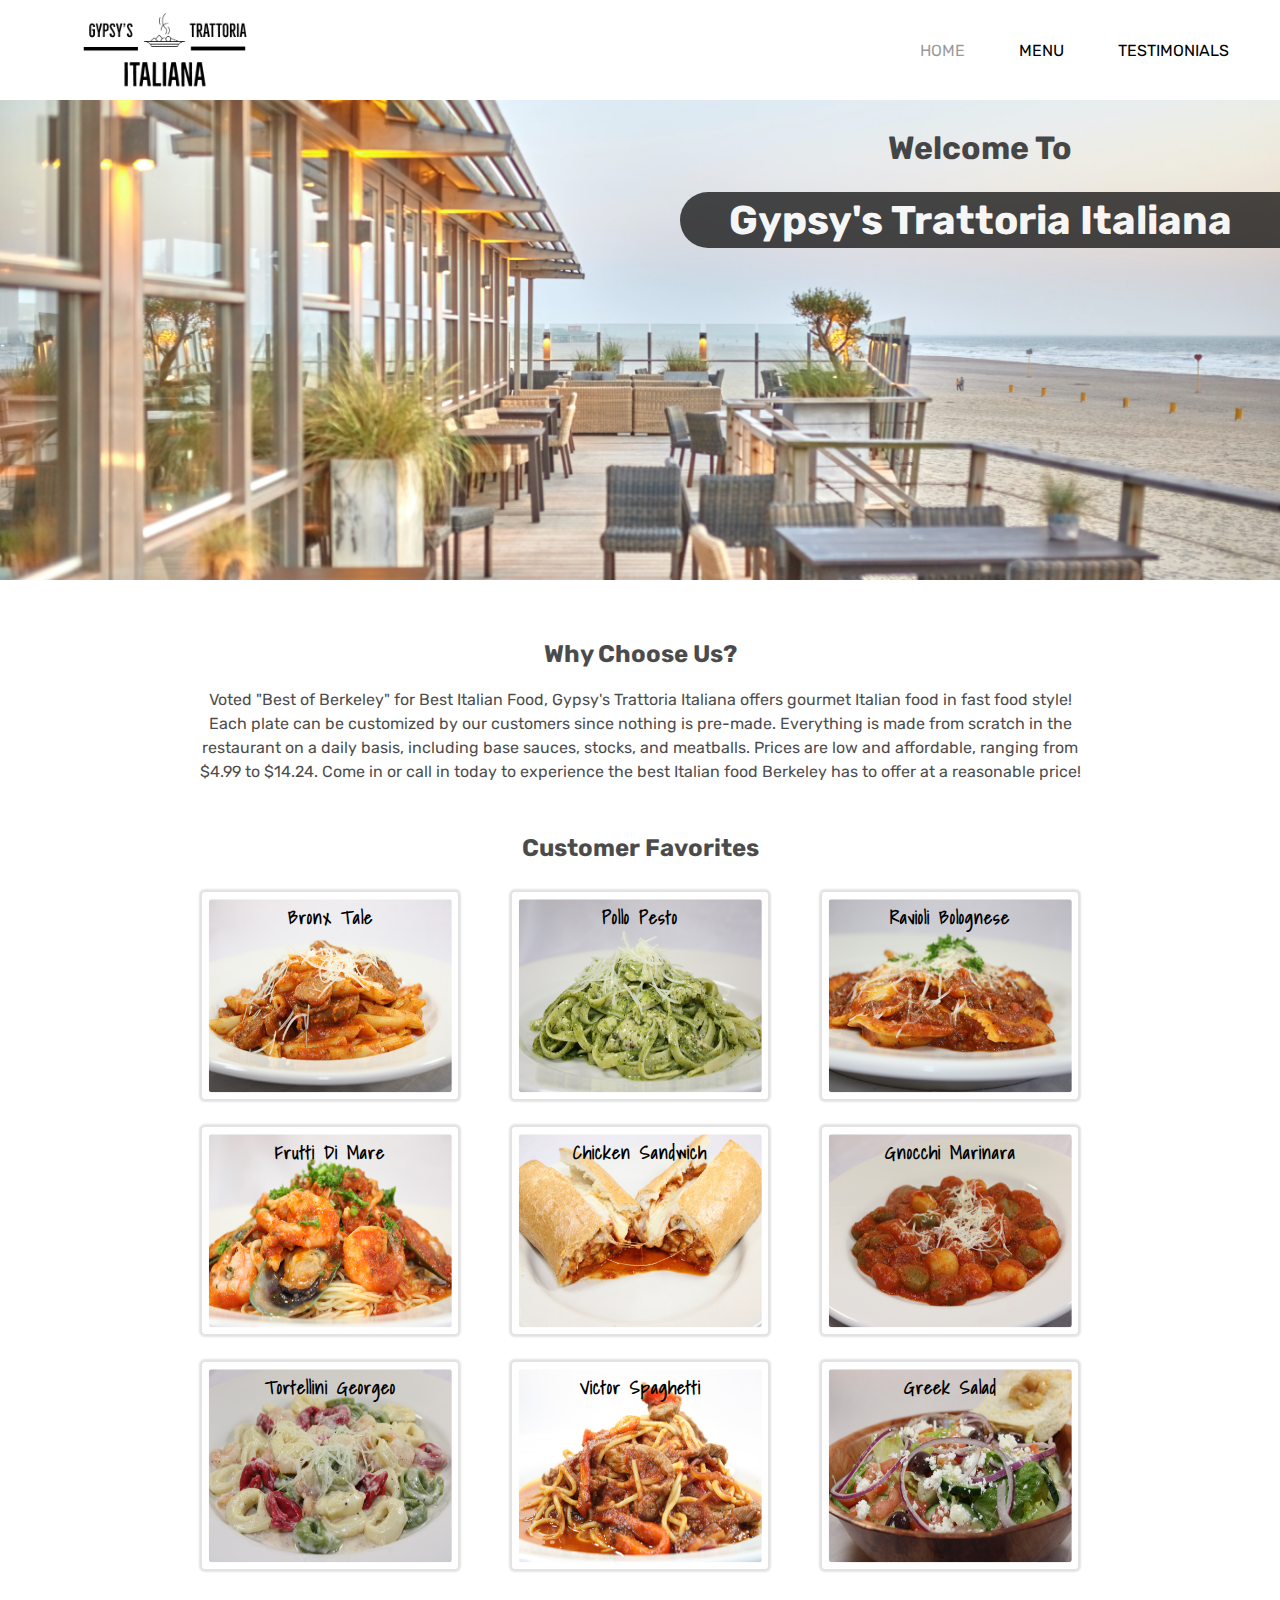
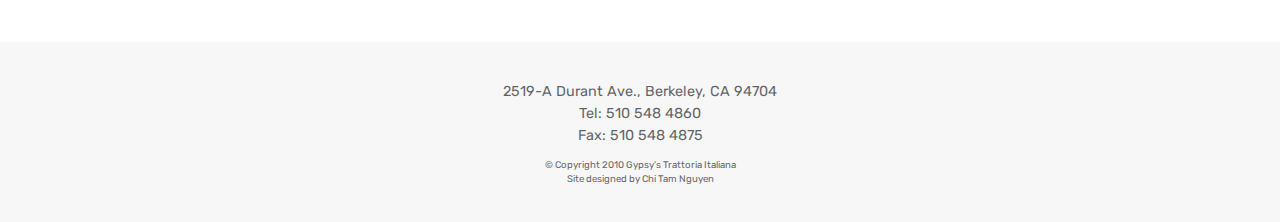
<file: index.html>
<!DOCTYPE html>
<html lang="en">
	<head>
		<meta charset="UTF-8" />
		<meta http-equiv="X-UA-Compatible" content="IE=edge" />
		<meta name="viewport" content="width=device-width, initial-scale=1.0" />
		<meta name="author" content="Chi Tam Nguyen" />
		<meta name="description" content="Berkeley Restaurant" />

		<!-- Import css -->
		<link rel="stylesheet" type="text/css" href="assets/css/common.css" />
		<link rel="stylesheet" type="text/css" href="assets/css/homepage.css" />
		<!-- Import fonts -->
		<link
			href="https://fonts.googleapis.com/css2?family=Rubik&display=swap"
			rel="stylesheet"
		/>
		<link
			href="https://fonts.googleapis.com/css2?family=Shadows+Into+Light&display=swap"
			rel="stylesheet"
		/>

		<title>Gypsy's Trattoria Italiana</title>
	</head>
	<body>
		<!-- Header section: logo, navigation bar  -->
		<header>
			<div id="header-frame">
				<div id="logo-frame">
					<img
						id="logo"
						src="./assets/img/pages/logo.png"
						alt="Gypsy's Trattoria Italiana"
					/>
				</div>
				<div id="nav-bar-frame">
					<ul id="nav-bar">
						<li class="nav-bar-item">
							<a href="" class="link active-link">Home</a>
						</li>
						<li class="nav-bar-item">
							<a href="menu.html" class="link">Menu</a>
						</li>
						<li class="nav-bar-item">
							<a href="testimonials.html" class="link"
								>Testimonials</a
							>
						</li>
					</ul>
				</div>
			</div>
		</header>

		<!-- Main sections: intro, best dishes -->
		<main>
			<div id="intro-frame">
				<img
					id="home-intro-img"
					src="./assets/img/pages/home-intro-img.jpg"
					alt="Restaurant"
				/>
				<div id="home-intro-msg-sm-frame" class="home-intro-msg-frame">
					<p id="home-intro-msg-sm" class="home-intro-msg">
						Welcome To
					</p>
				</div>
				<div id="home-intro-msg-lg-frame" class="home-intro-msg-frame">
					<p id="home-intro-msg-lg" class="home-intro-msg">
						Gypsy's Trattoria Italiana
					</p>
				</div>
			</div>
			<div id="foreword-frame">
				<p id="foreword-title" class="highlight-title">
					Why Choose Us?
				</p>
				<p id="foreword-content">
					Voted "Best of Berkeley" for Best Italian Food, Gypsy's
					Trattoria Italiana offers gourmet Italian food in fast food
					style! Each plate can be customized by our customers since
					nothing is pre-made. Everything is made from scratch in the
					restaurant on a daily basis, including base sauces, stocks,
					and meatballs. Prices are low and affordable, ranging from
					$4.99 to $14.24. Come in or call in today to experience the
					best Italian food Berkeley has to offer at a reasonable
					price!
				</p>
			</div>
			<div id="customer-favorites-frame">
				<p id="customer-favorites-title" class="highlight-title">
					Customer Favorites
				</p>
				<div class="customer-favorites-row">
					<div class="dish-frame">
						<div class="dish">
							<img
								class="dish-img"
								src="assets/img/plates/bronx-tale.jpg"
							/>
							<div class="dish-name">Bronx Tale</div>
						</div>
					</div>
					<div class="dish-frame">
						<div class="dish">
							<img
								class="dish-img"
								src="assets/img/plates/pollo-pesto.jpg"
							/>
							<div class="dish-name">Pollo Pesto</div>
						</div>
					</div>
					<div class="dish-frame">
						<div class="dish">
							<img
								class="dish-img"
								src="assets/img/plates/ravioli-bolognese.jpg"
							/>
							<div class="dish-name">Ravioli Bolognese</div>
						</div>
					</div>
				</div>
				<div class="customer-favorites-row">
					<div class="dish-frame">
						<div class="dish">
							<img
								class="dish-img"
								src="assets/img/plates/frutti-di-mare.jpg"
							/>
							<div class="dish-name">Frutti Di Mare</div>
						</div>
					</div>
					<div class="dish-frame">
						<div class="dish">
							<img
								class="dish-img"
								src="assets/img/plates/sandwich.jpg"
							/>
							<div class="dish-name">Chicken Sandwich</div>
						</div>
					</div>
					<div class="dish-frame">
						<div class="dish">
							<img
								class="dish-img"
								src="assets/img/plates/gnocchi-marinara.jpg"
							/>
							<div class="dish-name">Gnocchi Marinara</div>
						</div>
					</div>
				</div>
				<div class="customer-favorites-row">
					<div class="dish-frame">
						<div class="dish">
							<img
								class="dish-img"
								src="assets/img/plates/tortellini-georgeo.jpg"
							/>
							<div class="dish-name">Tortellini Georgeo</div>
						</div>
					</div>
					<div class="dish-frame">
						<div class="dish">
							<img
								class="dish-img"
								src="assets/img/plates/victor-spaghetti.jpg"
							/>
							<div class="dish-name">Victor Spaghetti</div>
						</div>
					</div>
					<div class="dish-frame">
						<div class="dish">
							<img
								class="dish-img"
								src="assets/img/plates/greek-salad.jpg"
							/>
							<div class="dish-name">Greek Salad</div>
						</div>
					</div>
				</div>
			</div>
		</main>

		<!-- Footer: address and contact -->
		<footer>
			<div id="footer-frame">
				<div id="address-frame">
					<p class="contact">
						2519-A Durant Ave., Berkeley, CA 94704
					</p>
					<p class="contact">Tel: 510 548 4860</p>
					<p class="contact">Fax: 510 548 4875</p>
					<p class="watermark copyright">
						© Copyright 2010 Gypsy's Trattoria Italiana
					</p>
					<p class="watermark">Site designed by Chi Tam Nguyen</p>
				</div>
			</div>
		</footer>
	</body>
</html>
</file>
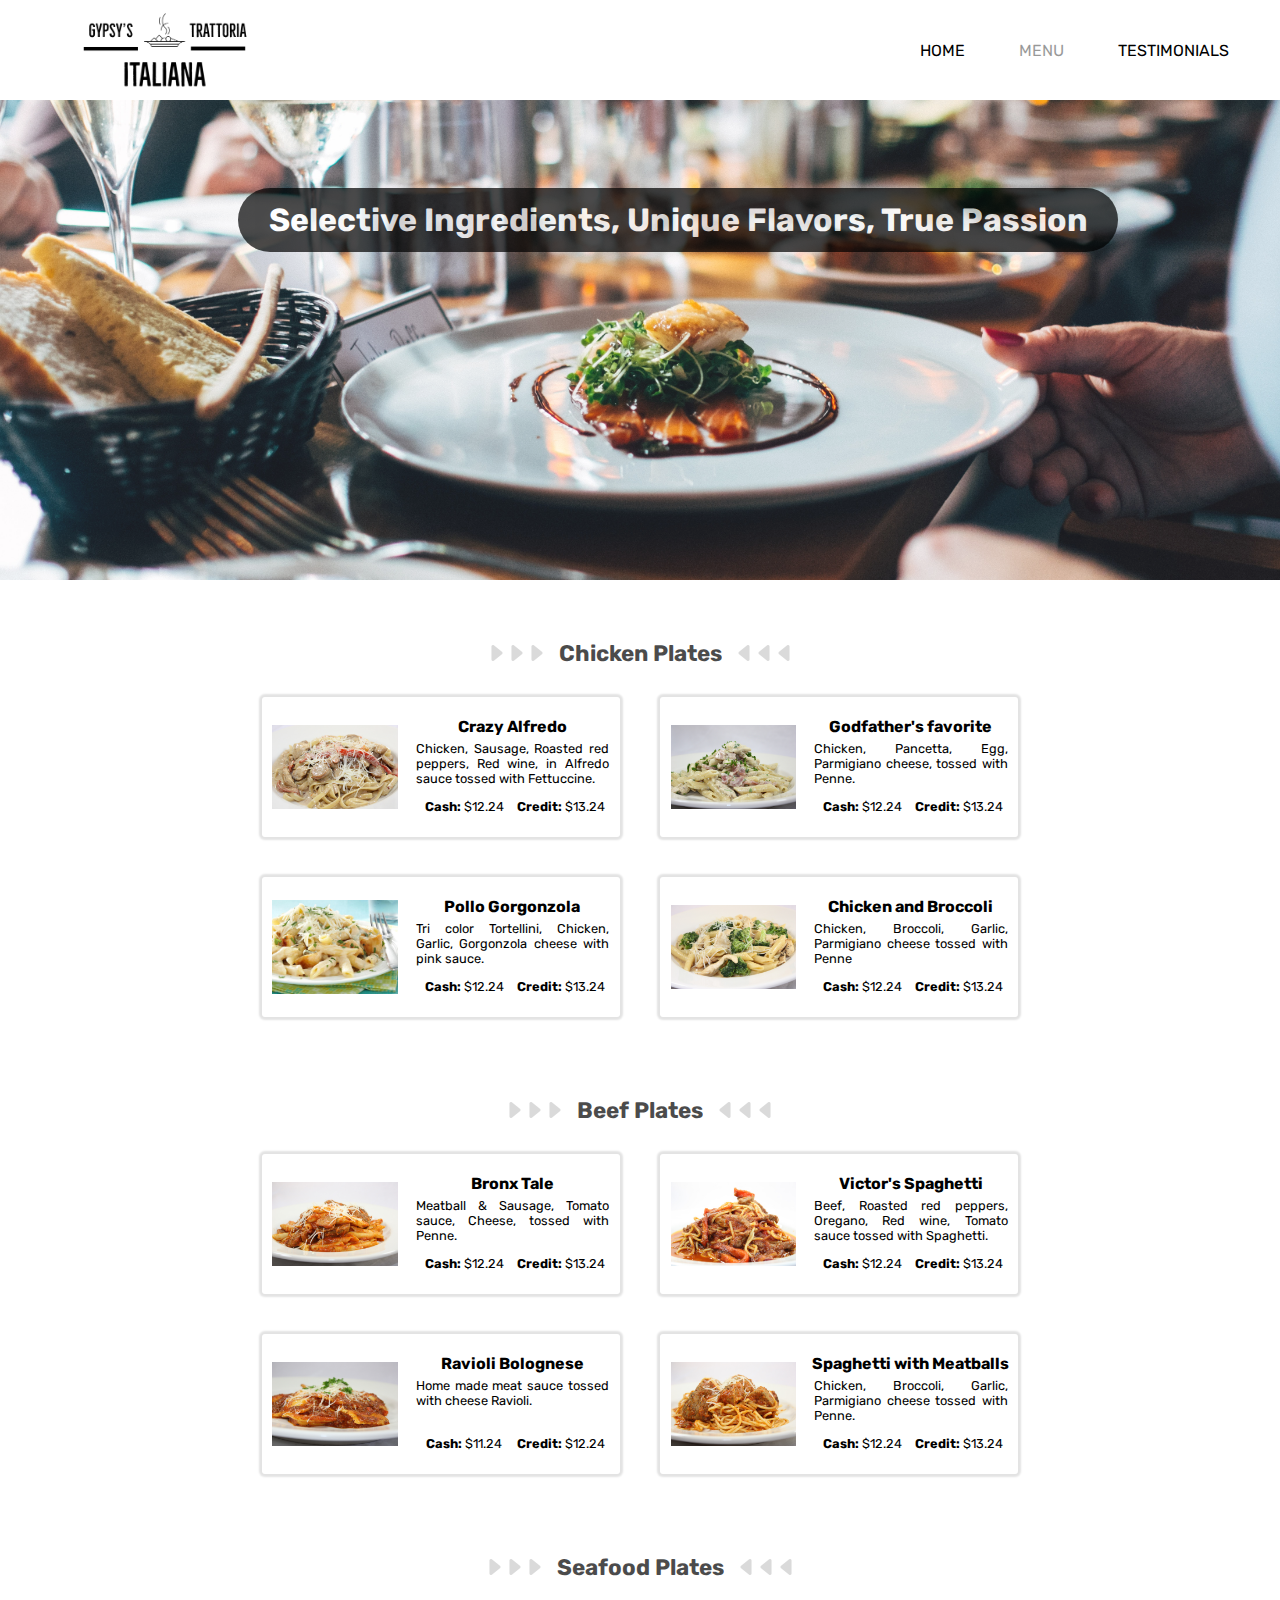
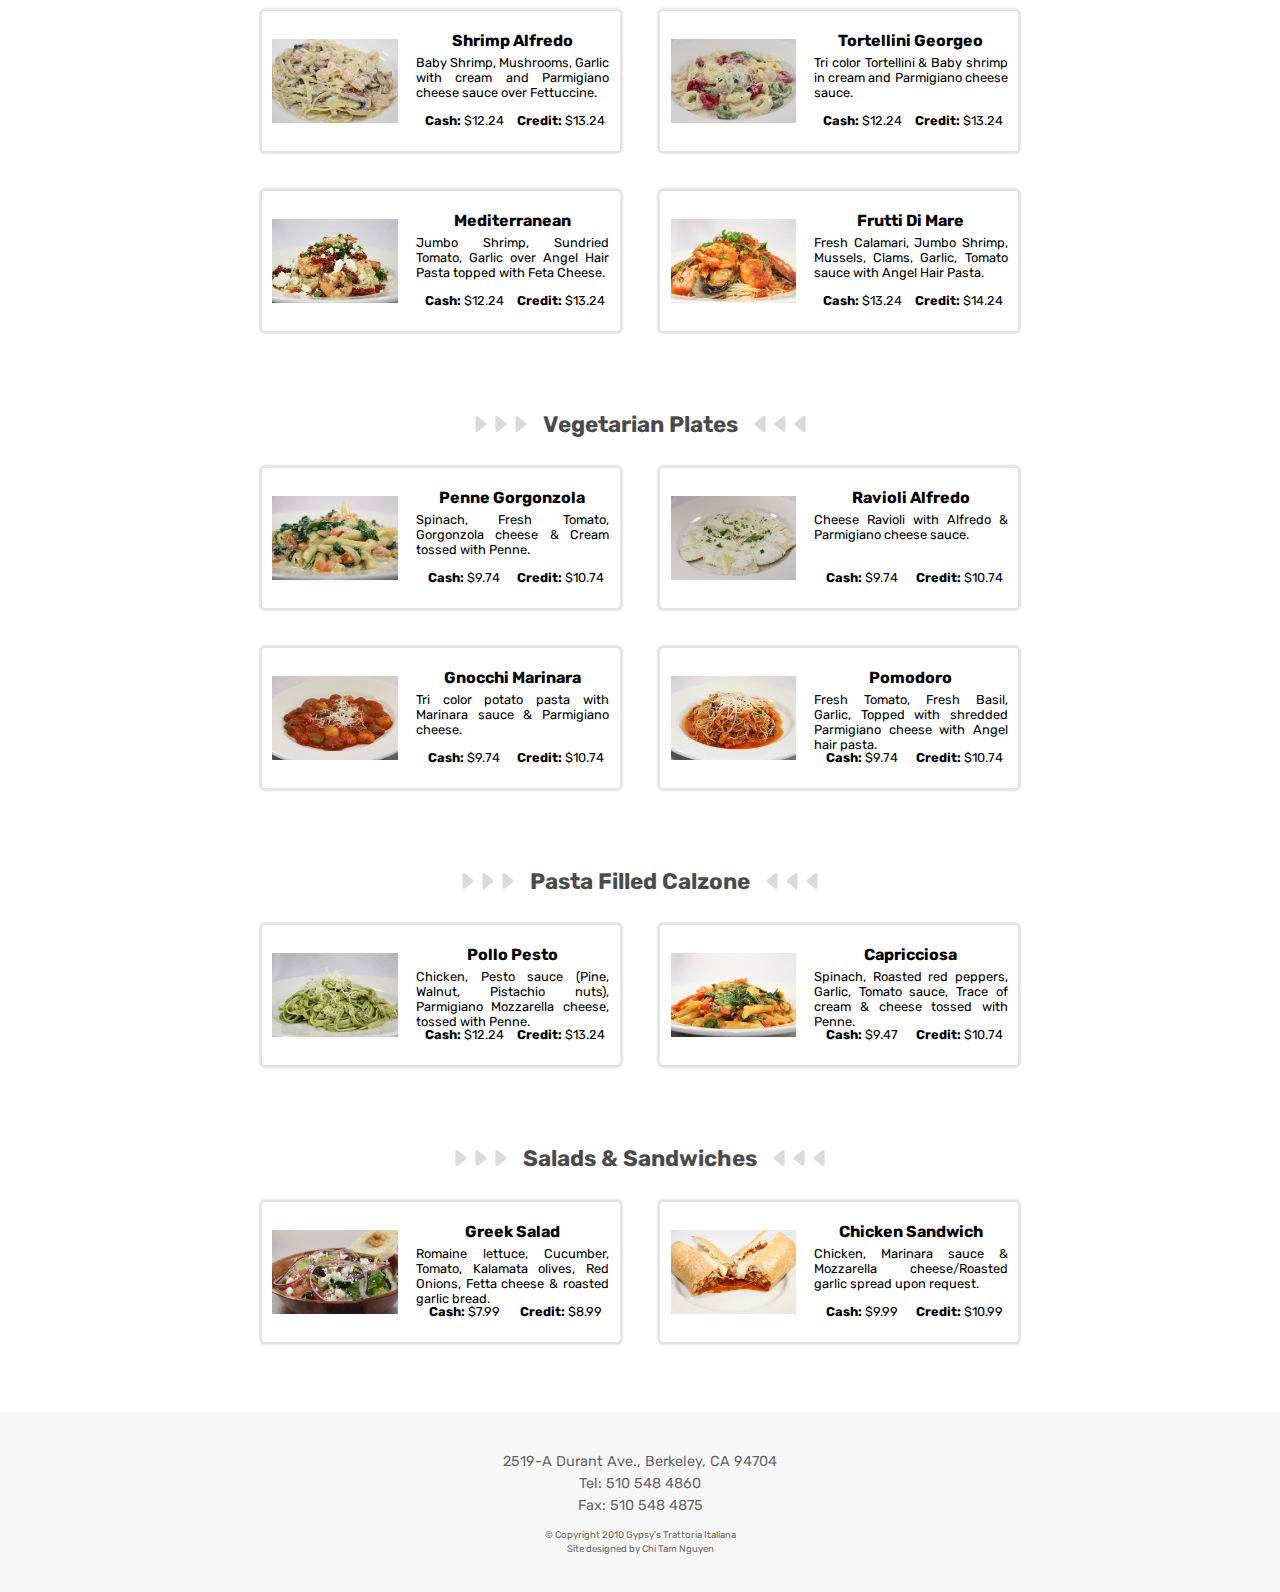
<file: menu.html>
<!DOCTYPE html>
<html lang="en">
	<head>
		<meta charset="UTF-8" />
		<meta http-equiv="X-UA-Compatible" content="IE=edge" />
		<meta name="viewport" content="width=device-width, initial-scale=1.0" />
		<meta name="author" content="Chi Tam Nguyen" />
		<meta name="description" content="Berkeley Restaurant" />

		<!-- Import css -->
		<link rel="stylesheet" type="text/css" href="assets/css/common.css" />
		<link rel="stylesheet" type="text/css" href="assets/css/menu.css" />
		<!-- Import fonts -->
		<link
			href="https://fonts.googleapis.com/css2?family=Rubik&display=swap"
			rel="stylesheet"
		/>

		<title>Gypsy's Trattoria Italiana</title>
	</head>
	<body>
		<!-- Header section: logo, navigation bar  -->
		<header>
			<div id="header-frame">
				<div id="logo-frame">
					<img
						id="logo"
						src="./assets/img/pages/logo.png"
						alt="Gypsy's Trattoria Italiana"
					/>
				</div>
				<div id="nav-bar-frame">
					<ul id="nav-bar">
						<li class="nav-bar-item">
							<a href="index.html" class="link">Home</a>
						</li>
						<li class="nav-bar-item">
							<a href="" class="link active-link">Menu</a>
						</li>
						<li class="nav-bar-item">
							<a href="testimonials.html" class="link"
								>Testimonials</a
							>
						</li>
					</ul>
				</div>
			</div>
		</header>

		<!-- Main sections: menus -->
		<main>
			<div id="intro-frame">
				<img
					id="menu-intro-img"
					src="./assets/img/pages/menu-intro-img.jpg"
					alt="Restaurant"
				/>
				<div id="menu-intro-msg-frame">
					<p id="menu-intro-msg">Selective Ingredients, Unique Flavors, True Passion</p>
				</div>
			</div>

			<div class="category-frame">
				<!-- Chicken Plates -->
				<div class="category-title-frame">
					<div class="arrow-series">
						<img class="arrow" src="./assets/img/miscellaneous/right-arrow.png" />
						<img class="arrow" src="./assets/img/miscellaneous/right-arrow.png" />
						<img class="arrow" src="./assets/img/miscellaneous/right-arrow.png" />
					</div>
					<p class="category-title">Chicken Plates</p>
					<div class="arrow-series">
						<img class="arrow" src="./assets/img/miscellaneous/left-arrow.png" />
						<img class="arrow" src="./assets/img/miscellaneous/left-arrow.png" />
						<img class="arrow" src="./assets/img/miscellaneous/left-arrow.png" />
					</div>
				</div>
				<div class="plates-frame">
					<div class="plate-frame">
						<div class="plate-img-frame">
							<img
								class="plate-img"
								src="assets/img/plates/crazy-alfredo.jpg"
							/>
						</div>
						<div class="plate-note-frame">
							<div class="plate-title">Crazy Alfredo</div>
							<div class="plate-ingredient">
								Chicken, Sausage, Roasted red peppers, Red wine,
								in Alfredo sauce tossed with Fettuccine.
							</div>
							<div class="plate-price">
								<div class="plate-cash">
									<strong>Cash: </strong>$12.24
								</div>
								<div class="plate-credit">
									<strong>Credit: </strong>$13.24
								</div>
							</div>
						</div>
					</div>
					<div class="plate-frame">
						<div class="plate-img-frame">
							<img
								class="plate-img"
								src="assets/img/plates/godfather's favorite.jpg"
							/>
						</div>
						<div class="plate-note-frame">
							<div class="plate-title">Godfather's favorite</div>
							<div class="plate-ingredient">
								Chicken, Pancetta, Egg, Parmigiano cheese,
								tossed with Penne.
							</div>
							<div class="plate-price">
								<div class="plate-cash">
									<strong>Cash: </strong>$12.24
								</div>
								<div class="plate-credit">
									<strong>Credit: </strong>$13.24
								</div>
							</div>
						</div>
					</div>
					<div class="plate-frame">
						<div class="plate-img-frame">
							<img
								class="plate-img"
								src="assets/img/plates/pollo-gorgonzola.jpg"
							/>
						</div>
						<div class="plate-note-frame">
							<div class="plate-title">Pollo Gorgonzola</div>
							<div class="plate-ingredient">
								Tri color Tortellini, Chicken, Garlic,
								Gorgonzola cheese with pink sauce.
							</div>
							<div class="plate-price">
								<div class="plate-cash">
									<strong>Cash: </strong>$12.24
								</div>
								<div class="plate-credit">
									<strong>Credit: </strong>$13.24
								</div>
							</div>
						</div>
					</div>
					<div class="plate-frame">
						<div class="plate-img-frame">
							<img
								class="plate-img"
								src="assets/img/plates/chicken-broccoli.jpg"
							/>
						</div>
						<div class="plate-note-frame">
							<div class="plate-title">Chicken and Broccoli</div>
							<div class="plate-ingredient">
								Chicken, Broccoli, Garlic, Parmigiano cheese
								tossed with Penne
							</div>
							<div class="plate-price">
								<div class="plate-cash">
									<strong>Cash: </strong>$12.24
								</div>
								<div class="plate-credit">
									<strong>Credit: </strong>$13.24
								</div>
							</div>
						</div>
					</div>
				</div>

				<!-- Beef Plates -->
				<div class="category-title-frame">
					<div class="arrow-series">
						<img class="arrow" src="./assets/img/miscellaneous/right-arrow.png" />
						<img class="arrow" src="./assets/img/miscellaneous/right-arrow.png" />
						<img class="arrow" src="./assets/img/miscellaneous/right-arrow.png" />
					</div>
					<p class="category-title">Beef Plates</p>
					<div class="arrow-series">
						<img class="arrow" src="./assets/img/miscellaneous/left-arrow.png" />
						<img class="arrow" src="./assets/img/miscellaneous/left-arrow.png" />
						<img class="arrow" src="./assets/img/miscellaneous/left-arrow.png" />
					</div>
				</div>
				<div class="plates-frame">
					<div class="plate-frame">
						<div class="plate-img-frame">
							<img
								class="plate-img"
								src="assets/img/plates/bronx-tale.jpg"
							/>
						</div>
						<div class="plate-note-frame">
							<div class="plate-title">Bronx Tale</div>
							<div class="plate-ingredient">
								Meatball & Sausage, Tomato sauce, Cheese, tossed
								with Penne.
							</div>
							<div class="plate-price">
								<div class="plate-cash">
									<strong>Cash: </strong>$12.24
								</div>
								<div class="plate-credit">
									<strong>Credit: </strong>$13.24
								</div>
							</div>
						</div>
					</div>
					<div class="plate-frame">
						<div class="plate-img-frame">
							<img
								class="plate-img"
								src="assets/img/plates/victor-spaghetti.jpg"
							/>
						</div>
						<div class="plate-note-frame">
							<div class="plate-title">Victor's Spaghetti</div>
							<div class="plate-ingredient">
								Beef, Roasted red peppers, Oregano, Red wine,
								Tomato sauce tossed with Spaghetti.
							</div>
							<div class="plate-price">
								<div class="plate-cash">
									<strong>Cash: </strong>$12.24
								</div>
								<div class="plate-credit">
									<strong>Credit: </strong>$13.24
								</div>
							</div>
						</div>
					</div>
					<div class="plate-frame">
						<div class="plate-img-frame">
							<img
								class="plate-img"
								src="assets/img/plates/ravioli-bolognese.jpg"
							/>
						</div>
						<div class="plate-note-frame">
							<div class="plate-title">Ravioli Bolognese</div>
							<div class="plate-ingredient">
								Home made meat sauce tossed with cheese Ravioli.
							</div>
							<div class="plate-price">
								<div class="plate-cash">
									<strong>Cash: </strong>$11.24
								</div>
								<div class="plate-credit">
									<strong>Credit: </strong>$12.24
								</div>
							</div>
						</div>
					</div>
					<div class="plate-frame">
						<div class="plate-img-frame">
							<img
								class="plate-img"
								src="assets/img/plates/spaghetti-with-meatballs.jpg"
							/>
						</div>
						<div class="plate-note-frame">
							<div class="plate-title">
								Spaghetti with Meatballs
							</div>
							<div class="plate-ingredient">
								Chicken, Broccoli, Garlic, Parmigiano cheese
								tossed with Penne.
							</div>
							<div class="plate-price">
								<div class="plate-cash">
									<strong>Cash: </strong>$12.24
								</div>
								<div class="plate-credit">
									<strong>Credit: </strong>$13.24
								</div>
							</div>
						</div>
					</div>
				</div>

				<!-- Seafood Plates -->
				<div class="category-title-frame">
					<div class="arrow-series">
						<img class="arrow" src="./assets/img/miscellaneous/right-arrow.png" />
						<img class="arrow" src="./assets/img/miscellaneous/right-arrow.png" />
						<img class="arrow" src="./assets/img/miscellaneous/right-arrow.png" />
					</div>
					<p class="category-title">Seafood Plates</p>
					<div class="arrow-series">
						<img class="arrow" src="./assets/img/miscellaneous/left-arrow.png" />
						<img class="arrow" src="./assets/img/miscellaneous/left-arrow.png" />
						<img class="arrow" src="./assets/img/miscellaneous/left-arrow.png" />
					</div>
				</div>
				<div class="plates-frame">
					<div class="plate-frame">
						<div class="plate-img-frame">
							<img
								class="plate-img"
								src="assets/img/plates/shrimp-alfredo.jpg"
							/>
						</div>
						<div class="plate-note-frame">
							<div class="plate-title">Shrimp Alfredo</div>
							<div class="plate-ingredient">
								Baby Shrimp, Mushrooms, Garlic with cream and
								Parmigiano cheese sauce over Fettuccine.
							</div>
							<div class="plate-price">
								<div class="plate-cash">
									<strong>Cash: </strong>$12.24
								</div>
								<div class="plate-credit">
									<strong>Credit: </strong>$13.24
								</div>
							</div>
						</div>
					</div>
					<div class="plate-frame">
						<div class="plate-img-frame">
							<img
								class="plate-img"
								src="assets/img/plates/tortellini-georgeo.jpg"
							/>
						</div>
						<div class="plate-note-frame">
							<div class="plate-title">Tortellini Georgeo</div>
							<div class="plate-ingredient">
								Tri color Tortellini & Baby shrimp in cream and
								Parmigiano cheese sauce.
							</div>
							<div class="plate-price">
								<div class="plate-cash">
									<strong>Cash: </strong>$12.24
								</div>
								<div class="plate-credit">
									<strong>Credit: </strong>$13.24
								</div>
							</div>
						</div>
					</div>
					<div class="plate-frame">
						<div class="plate-img-frame">
							<img
								class="plate-img"
								src="assets/img/plates/mediterranean.jpg"
							/>
						</div>
						<div class="plate-note-frame">
							<div class="plate-title">Mediterranean</div>
							<div class="plate-ingredient">
								Jumbo Shrimp, Sundried Tomato, Garlic over Angel
								Hair Pasta topped with Feta Cheese.
							</div>
							<div class="plate-price">
								<div class="plate-cash">
									<strong>Cash: </strong>$12.24
								</div>
								<div class="plate-credit">
									<strong>Credit: </strong>$13.24
								</div>
							</div>
						</div>
					</div>
					<div class="plate-frame">
						<div class="plate-img-frame">
							<img
								class="plate-img"
								src="assets/img/plates/frutti-di-mare.jpg"
							/>
						</div>
						<div class="plate-note-frame">
							<div class="plate-title">Frutti Di Mare</div>
							<div class="plate-ingredient">
								Fresh Calamari, Jumbo Shrimp, Mussels, Clams,
								Garlic, Tomato sauce with Angel Hair Pasta.
							</div>
							<div class="plate-price">
								<div class="plate-cash">
									<strong>Cash: </strong>$13.24
								</div>
								<div class="plate-credit">
									<strong>Credit: </strong>$14.24
								</div>
							</div>
						</div>
					</div>
				</div>

				<!-- Vegetarian Plates -->
				<div class="category-title-frame">
					<div class="arrow-series">
						<img class="arrow" src="./assets/img/miscellaneous/right-arrow.png" />
						<img class="arrow" src="./assets/img/miscellaneous/right-arrow.png" />
						<img class="arrow" src="./assets/img/miscellaneous/right-arrow.png" />
					</div>
					<p class="category-title">Vegetarian Plates</p>
					<div class="arrow-series">
						<img class="arrow" src="./assets/img/miscellaneous/left-arrow.png" />
						<img class="arrow" src="./assets/img/miscellaneous/left-arrow.png" />
						<img class="arrow" src="./assets/img/miscellaneous/left-arrow.png" />
					</div>
				</div>
				<div class="plates-frame">
					<div class="plate-frame">
						<div class="plate-img-frame">
							<img
								class="plate-img"
								src="assets/img/plates/penne-gorgonzola.jpg"
							/>
						</div>
						<div class="plate-note-frame">
							<div class="plate-title">Penne Gorgonzola</div>
							<div class="plate-ingredient">
								Spinach, Fresh Tomato, Gorgonzola cheese & Cream
								tossed with Penne.
							</div>
							<div class="plate-price">
								<div class="plate-cash">
									<strong>Cash: </strong>$9.74
								</div>
								<div class="plate-credit">
									<strong>Credit: </strong>$10.74
								</div>
							</div>
						</div>
					</div>
					<div class="plate-frame">
						<div class="plate-img-frame">
							<img
								class="plate-img"
								src="assets/img/plates/ravioli-alfredo.jpg"
							/>
						</div>
						<div class="plate-note-frame">
							<div class="plate-title">Ravioli Alfredo</div>
							<div class="plate-ingredient">
								Cheese Ravioli with Alfredo & Parmigiano cheese
								sauce.
							</div>
							<div class="plate-price">
								<div class="plate-cash">
									<strong>Cash: </strong>$9.74
								</div>
								<div class="plate-credit">
									<strong>Credit: </strong>$10.74
								</div>
							</div>
						</div>
					</div>
					<div class="plate-frame">
						<div class="plate-img-frame">
							<img
								class="plate-img"
								src="assets/img/plates/gnocchi-marinara.jpg"
							/>
						</div>
						<div class="plate-note-frame">
							<div class="plate-title">Gnocchi Marinara</div>
							<div class="plate-ingredient">
								Tri color potato pasta with Marinara sauce &
								Parmigiano cheese.
							</div>
							<div class="plate-price">
								<div class="plate-cash">
									<strong>Cash: </strong>$9.74
								</div>
								<div class="plate-credit">
									<strong>Credit: </strong>$10.74
								</div>
							</div>
						</div>
					</div>
					<div class="plate-frame">
						<div class="plate-img-frame">
							<img
								class="plate-img"
								src="assets/img/plates/pomodoro.jpg"
							/>
						</div>
						<div class="plate-note-frame">
							<div class="plate-title">Pomodoro</div>
							<div class="plate-ingredient">
								Fresh Tomato, Fresh Basil, Garlic, Topped with
								shredded Parmigiano cheese with Angel hair
								pasta.
							</div>
							<div class="plate-price">
								<div class="plate-cash">
									<strong>Cash: </strong>$9.74
								</div>
								<div class="plate-credit">
									<strong>Credit: </strong>$10.74
								</div>
							</div>
						</div>
					</div>
				</div>

				<!-- Pasta Filled Calzone Plates -->
				<div class="category-title-frame">
					<div class="arrow-series">
						<img class="arrow" src="./assets/img/miscellaneous/right-arrow.png" />
						<img class="arrow" src="./assets/img/miscellaneous/right-arrow.png" />
						<img class="arrow" src="./assets/img/miscellaneous/right-arrow.png" />
					</div>
					<p class="category-title">Pasta Filled Calzone</p>
					<div class="arrow-series">
						<img class="arrow" src="./assets/img/miscellaneous/left-arrow.png" />
						<img class="arrow" src="./assets/img/miscellaneous/left-arrow.png" />
						<img class="arrow" src="./assets/img/miscellaneous/left-arrow.png" />
					</div>
				</div>
				<div class="plates-frame">
					<div class="plate-frame">
						<div class="plate-img-frame">
							<img
								class="plate-img"
								src="assets/img/plates/pollo-pesto.jpg"
							/>
						</div>
						<div class="plate-note-frame">
							<div class="plate-title">Pollo Pesto</div>
							<div class="plate-ingredient">
								Chicken, Pesto sauce (Pine, Walnut, Pistachio
								nuts), Parmigiano Mozzarella cheese, tossed with
								Penne.
							</div>
							<div class="plate-price">
								<div class="plate-cash">
									<strong>Cash: </strong>$12.24
								</div>
								<div class="plate-credit">
									<strong>Credit: </strong>$13.24
								</div>
							</div>
						</div>
					</div>
					<div class="plate-frame">
						<div class="plate-img-frame">
							<img
								class="plate-img"
								src="assets/img/plates/capricciosa.jpg"
							/>
						</div>
						<div class="plate-note-frame">
							<div class="plate-title">Capricciosa</div>
							<div class="plate-ingredient">
								Spinach, Roasted red peppers, Garlic, Tomato
								sauce, Trace of cream & cheese tossed with
								Penne.
							</div>
							<div class="plate-price">
								<div class="plate-cash">
									<strong>Cash: </strong>$9.47
								</div>
								<div class="plate-credit">
									<strong>Credit: </strong>$10.74
								</div>
							</div>
						</div>
					</div>
				</div>

				<!-- Salads & Sandwiches -->
				<div class="category-title-frame">
					<div class="arrow-series">
						<img class="arrow" src="./assets/img/miscellaneous/right-arrow.png" />
						<img class="arrow" src="./assets/img/miscellaneous/right-arrow.png" />
						<img class="arrow" src="./assets/img/miscellaneous/right-arrow.png" />
					</div>
					<p class="category-title">Salads & Sandwiches</p>
					<div class="arrow-series">
						<img class="arrow" src="./assets/img/miscellaneous/left-arrow.png" />
						<img class="arrow" src="./assets/img/miscellaneous/left-arrow.png" />
						<img class="arrow" src="./assets/img/miscellaneous/left-arrow.png" />
					</div>
				</div>
				<div class="plates-frame">
					<div class="plate-frame">
						<div class="plate-img-frame">
							<img
								class="plate-img"
								src="assets/img/plates/greek-salad.jpg"
							/>
						</div>
						<div class="plate-note-frame">
							<div class="plate-title">Greek Salad</div>
							<div class="plate-ingredient">
								Romaine lettuce, Cucumber, Tomato, Kalamata
								olives, Red Onions, Fetta cheese & roasted
								garlic bread.
							</div>
							<div class="plate-price">
								<div class="plate-cash">
									<strong>Cash: </strong>$7.99
								</div>
								<div class="plate-credit">
									<strong>Credit: </strong>$8.99
								</div>
							</div>
						</div>
					</div>
					<div class="plate-frame">
						<div class="plate-img-frame">
							<img
								class="plate-img"
								src="assets/img/plates/sandwich.jpg"
							/>
						</div>
						<div class="plate-note-frame">
							<div class="plate-title">Chicken Sandwich</div>
							<div class="plate-ingredient">
								Chicken, Marinara sauce & Mozzarella
								cheese/Roasted garlic spread upon request.
							</div>
							<div class="plate-price">
								<div class="plate-cash">
									<strong>Cash: </strong>$9.99
								</div>
								<div class="plate-credit">
									<strong>Credit: </strong>$10.99
								</div>
							</div>
						</div>
					</div>
				</div>
			</div>
		</main>

		<!-- Footer: address and contact -->
		<footer>
			<div id="footer-frame">
				<div id="address-frame">
					<p class="contact">
						2519-A Durant Ave., Berkeley, CA 94704
					</p>
					<p class="contact">Tel: 510 548 4860</p>
					<p class="contact">Fax: 510 548 4875</p>
					<p class="watermark copyright">
						© Copyright 2010 Gypsy's Trattoria Italiana
					</p>
					<p class="watermark">Site designed by Chi Tam Nguyen</p>
				</div>
			</div>
		</footer>
	</body>
</html>
</file>
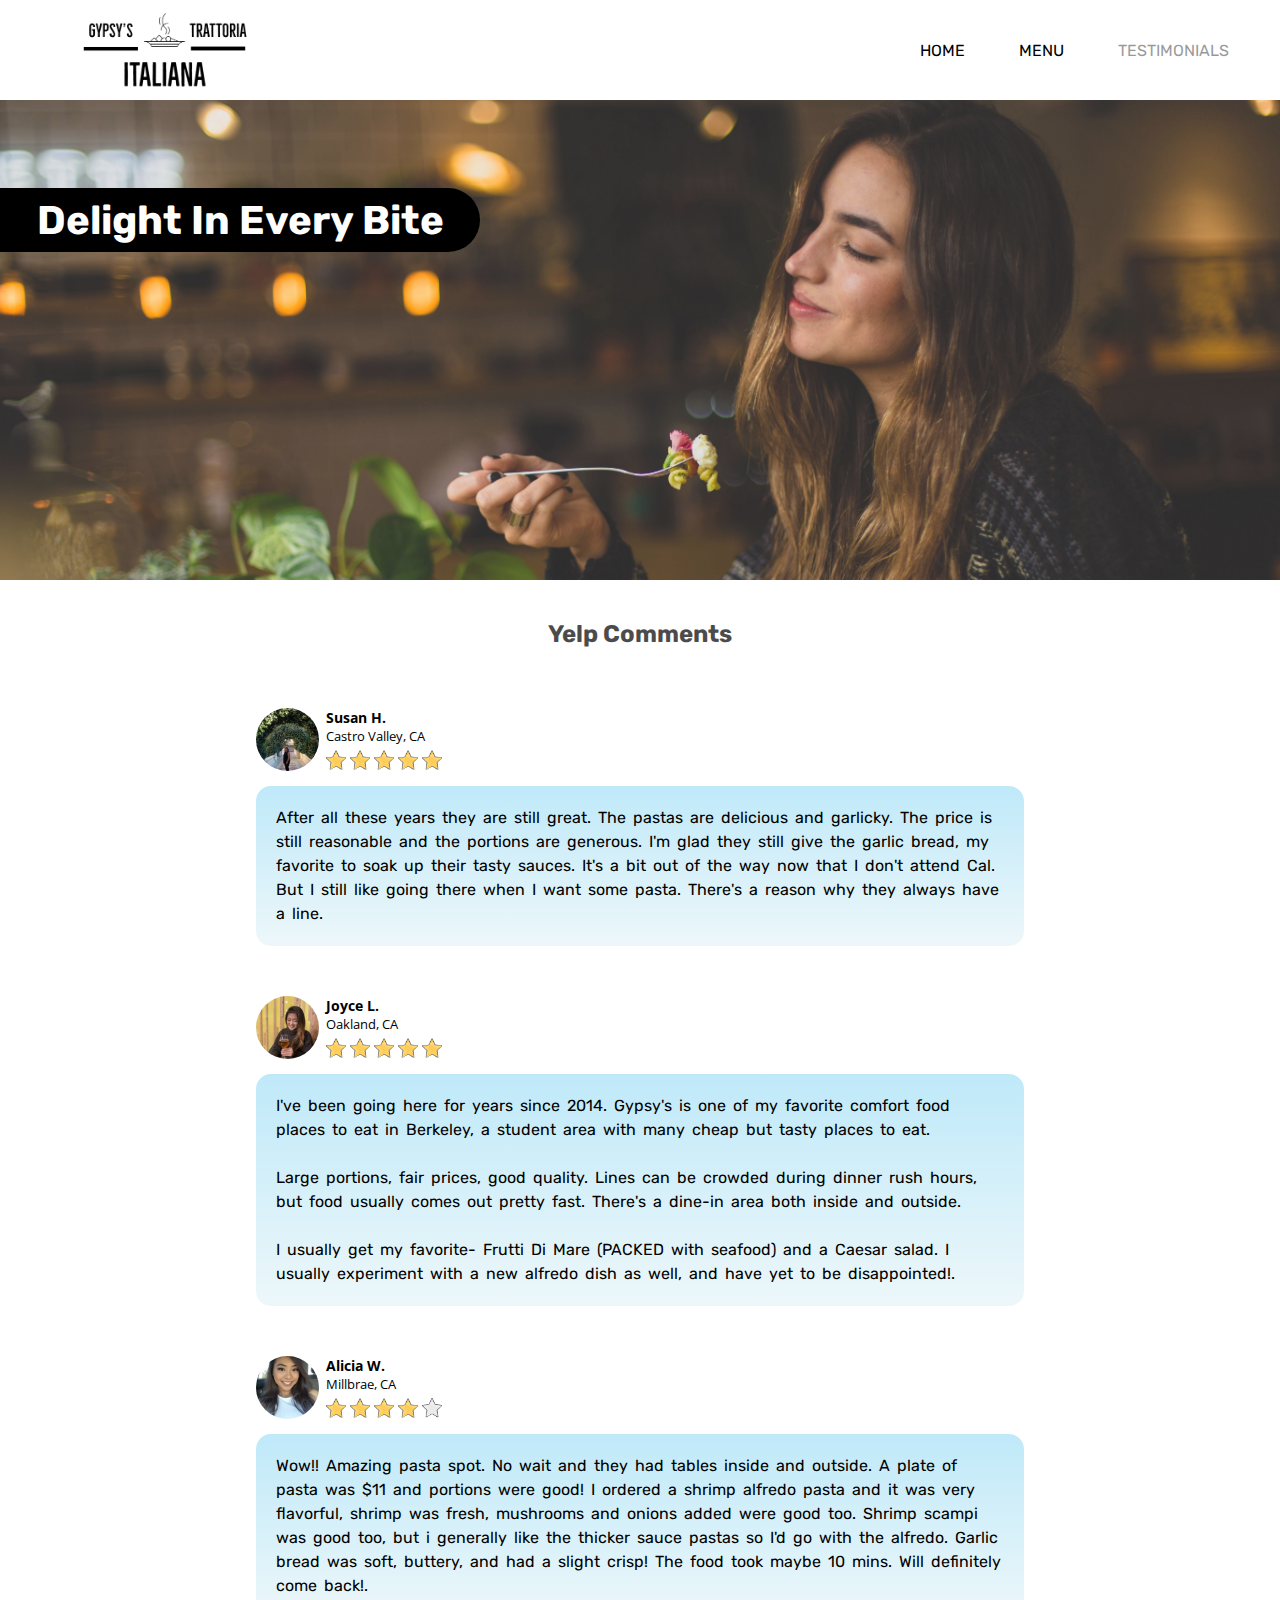
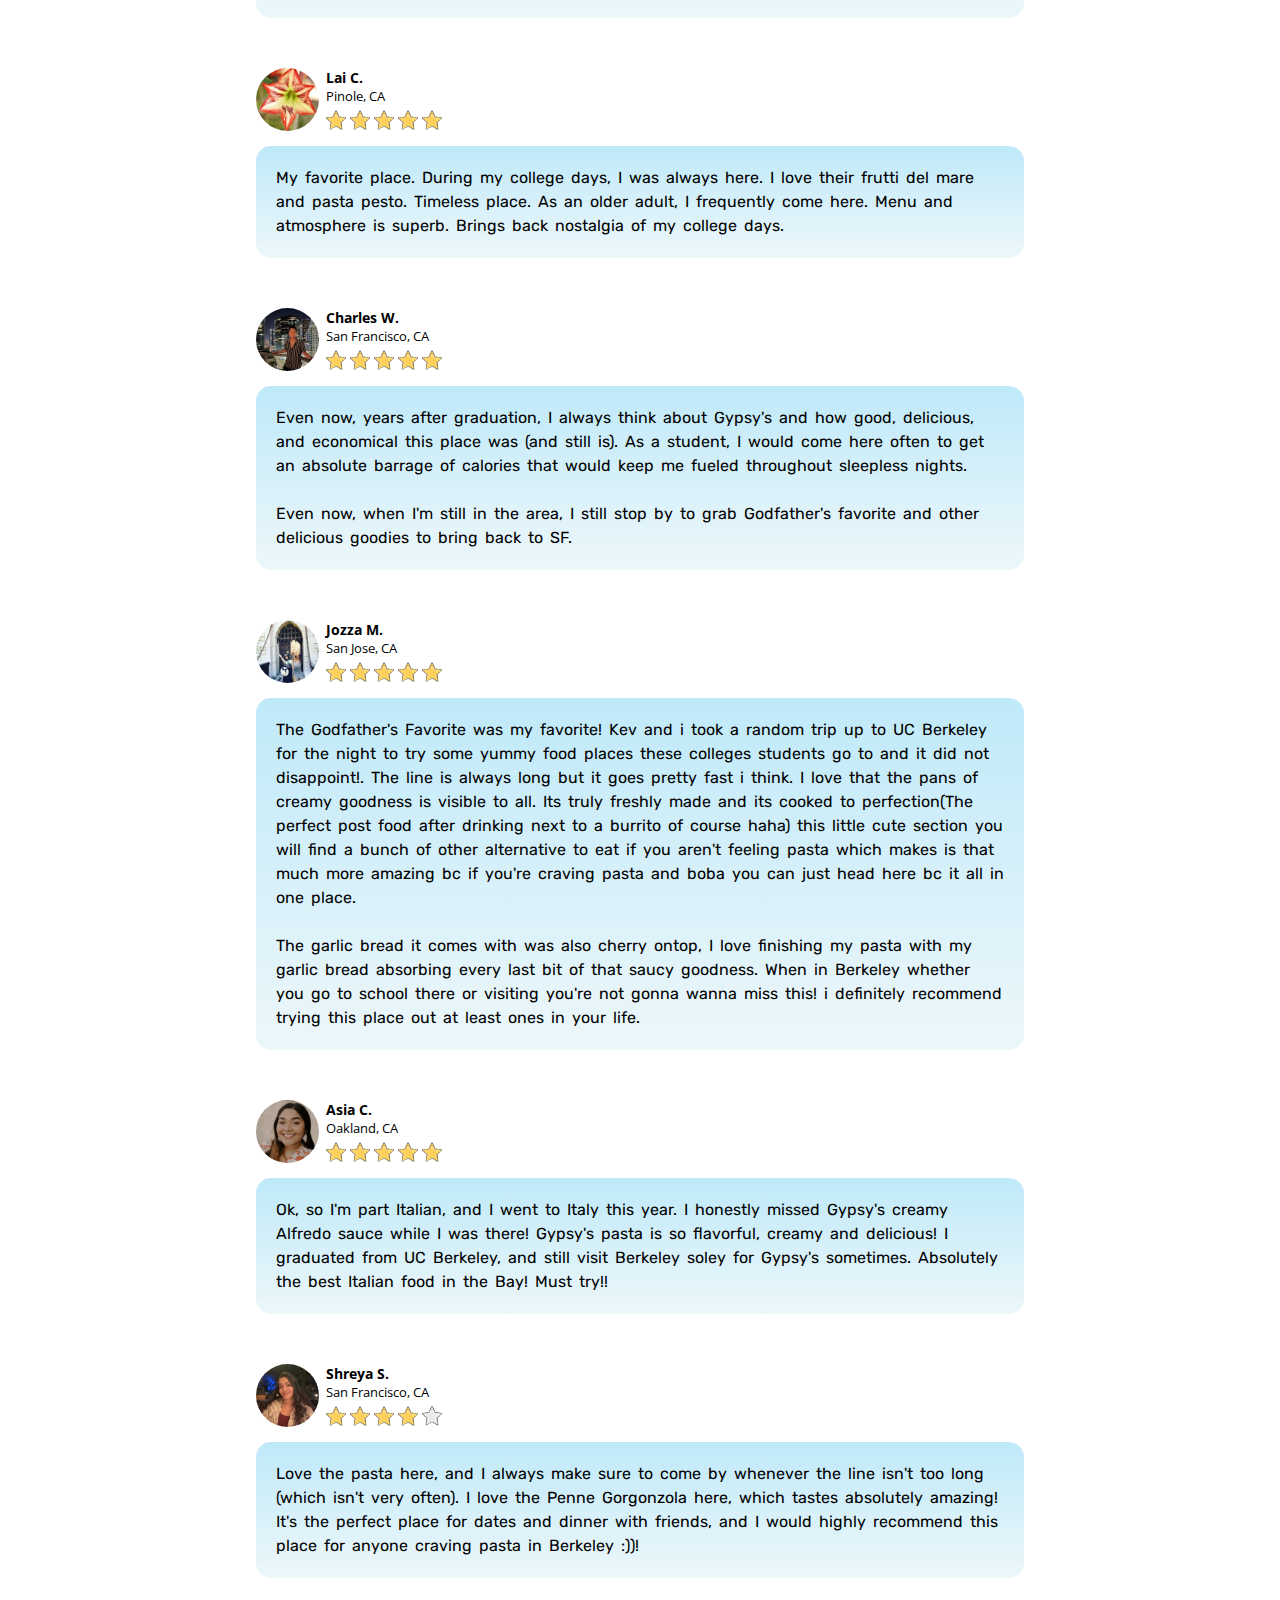
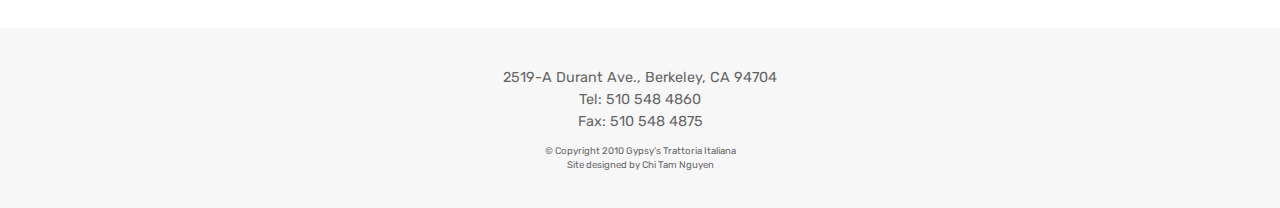
<file: testimonials.html>
<!DOCTYPE html>
<html lang="en">
	<head>
		<meta charset="UTF-8" />
		<meta http-equiv="X-UA-Compatible" content="IE=edge" />
		<meta name="viewport" content="width=device-width, initial-scale=1.0" />
		<meta name="author" content="Chi Tam Nguyen" />
		<meta name="description" content="Berkeley Restaurant" />

		<!-- Import css -->
		<link rel="stylesheet" type="text/css" href="assets/css/common.css" />
		<link
			rel="stylesheet"
			type="text/css"
			href="assets/css/testimonials.css"
		/>
		<!-- Import fonts -->
		<link
			href="https://fonts.googleapis.com/css2?family=Rubik&display=swap"
			rel="stylesheet"
		/>
		<link
			href="https://fonts.googleapis.com/css2?family=Open+Sans&display=swap"
			rel="stylesheet"
		/>

		<title>Gypsy's Trattoria Italiana</title>
	</head>
	<body>
		<!-- Header section: logo, navigation bar  -->
		<header>
			<div id="header-frame">
				<div id="logo-frame">
					<img
						id="logo"
						src="./assets/img/pages/logo.png"
						alt="Gypsy's Trattoria Italiana"
					/>
				</div>
				<div id="nav-bar-frame">
					<ul id="nav-bar">
						<li class="nav-bar-item">
							<a href="index.html" class="link">Home</a>
						</li>
						<li class="nav-bar-item">
							<a href="menu.html" class="link">Menu</a>
						</li>
						<li class="nav-bar-item">
							<a href="" class="link active-link">Testimonials</a>
						</li>
					</ul>
				</div>
			</div>
		</header>

		<!-- Main sections: intro, best dishes -->
		<main>
			<div id="intro-frame">
				<img
					id="testimonials-intro-img"
					src="./assets/img/pages/testimonials-intro-img.jpg"
					alt="Restaurant"
				/>
				<div id="testimonials-intro-msg-frame">
					<p id="testimonials-intro-msg">Delight In Every Bite</p>
				</div>
			</div>
			<h1>Yelp Comments</h1>
			<div id="comments-frame">
				<div class="comment-frame">
					<div class="user-frame">
						<div class="user-profile-pic-frame">
							<img
								class="user-profile-pic"
								src="./assets/img/users/susan-h.jpg"
							/>
						</div>
						<div class="user-info-frame">
							<div class="user-name">Susan H.</div>
							<div class="user-location">Castro Valley, CA</div>
							<div class="stars">
								<img
									class="star"
									src="./assets/img/miscellaneous/star-positive.png"
								/>
								<img
									class="star"
									src="./assets/img/miscellaneous/star-positive.png"
								/>
								<img
									class="star"
									src="./assets/img/miscellaneous/star-positive.png"
								/>
								<img
									class="star"
									src="./assets/img/miscellaneous/star-positive.png"
								/>
								<img
									class="star"
									src="./assets/img/miscellaneous/star-positive.png"
								/>
							</div>
						</div>
					</div>
					<div class="comment">
						After all these years they are still great. The pastas
						are delicious and garlicky. The price is still
						reasonable and the portions are generous. I'm glad they
						still give the garlic bread, my favorite to soak up
						their tasty sauces. It's a bit out of the way now that I
						don't attend Cal. But I still like going there when I
						want some pasta. There's a reason why they always have a
						line.
					</div>
				</div>
				<div class="comment-frame">
					<div class="user-frame">
						<div class="user-profile-pic-frame">
							<img
								class="user-profile-pic"
								src="./assets/img/users/joyce-l.jpg"
							/>
						</div>
						<div class="user-info-frame">
							<div class="user-name">Joyce L.</div>
							<div class="user-location">Oakland, CA</div>
							<div class="stars">
								<img
									class="star"
									src="./assets/img/miscellaneous/star-positive.png"
								/>
								<img
									class="star"
									src="./assets/img/miscellaneous/star-positive.png"
								/>
								<img
									class="star"
									src="./assets/img/miscellaneous/star-positive.png"
								/>
								<img
									class="star"
									src="./assets/img/miscellaneous/star-positive.png"
								/>
								<img
									class="star"
									src="./assets/img/miscellaneous/star-positive.png"
								/>
							</div>
						</div>
					</div>
					<div class="comment">
						I've been going here for years since 2014. Gypsy's is
						one of my favorite comfort food places to eat in
						Berkeley, a student area with many cheap but tasty
						places to eat.<br /><br />Large portions, fair prices,
						good quality. Lines can be crowded during dinner rush
						hours, but food usually comes out pretty fast. There's a
						dine-in area both inside and outside.<br /><br />I
						usually get my favorite- Frutti Di Mare (PACKED with
						seafood) and a Caesar salad. I usually experiment with a
						new alfredo dish as well, and have yet to be
						disappointed!.
					</div>
				</div>
				<div class="comment-frame">
					<div class="user-frame">
						<div class="user-profile-pic-frame">
							<img
								class="user-profile-pic"
								src="./assets/img/users/alicia-w.jpg"
							/>
						</div>
						<div class="user-info-frame">
							<div class="user-name">Alicia W.</div>
							<div class="user-location">Millbrae, CA</div>
							<div>
								<img
									class="star"
									src="./assets/img/miscellaneous/star-positive.png"
								/>
								<img
									class="star"
									src="./assets/img/miscellaneous/star-positive.png"
								/>
								<img
									class="star"
									src="./assets/img/miscellaneous/star-positive.png"
								/>
								<img
									class="star"
									src="./assets/img/miscellaneous/star-positive.png"
								/>
								<img
									class="star"
									src="./assets/img/miscellaneous/star-negative.png"
								/>
							</div>
						</div>
					</div>
					<div class="comment">
						Wow!! Amazing pasta spot. No wait and they had tables
						inside and outside. A plate of pasta was $11 and
						portions were good! I ordered a shrimp alfredo pasta and
						it was very flavorful, shrimp was fresh, mushrooms and
						onions added were good too. Shrimp scampi was good too,
						but i generally like the thicker sauce pastas so I'd go
						with the alfredo. Garlic bread was soft, buttery, and
						had a slight crisp! The food took maybe 10 mins. Will
						definitely come back!.
					</div>
				</div>

				<div class="comment-frame">
					<div class="user-frame">
						<div class="user-profile-pic-frame">
							<img
								class="user-profile-pic"
								src="./assets/img/users/lai-c.jpg"
							/>
						</div>
						<div class="user-info-frame">
							<div class="user-name">Lai C.</div>
							<div class="user-location">Pinole, CA</div>
							<div class="stars">
								<img
									class="star"
									src="./assets/img/miscellaneous/star-positive.png"
								/>
								<img
									class="star"
									src="./assets/img/miscellaneous/star-positive.png"
								/>
								<img
									class="star"
									src="./assets/img/miscellaneous/star-positive.png"
								/>
								<img
									class="star"
									src="./assets/img/miscellaneous/star-positive.png"
								/>
								<img
									class="star"
									src="./assets/img/miscellaneous/star-positive.png"
								/>
							</div>
						</div>
					</div>
					<div class="comment">
						My favorite place. During my college days, I was always
						here. I love their frutti del mare and pasta pesto.
						Timeless place. As an older adult, I frequently come
						here. Menu and atmosphere is superb. Brings back
						nostalgia of my college days.
					</div>
				</div>

				<div class="comment-frame">
					<div class="user-frame">
						<div class="user-profile-pic-frame">
							<img
								class="user-profile-pic"
								src="./assets/img/users/charles-w.jpg"
							/>
						</div>
						<div class="user-info-frame">
							<div class="user-name">Charles W.</div>
							<div class="user-location">San Francisco, CA</div>
							<div class="stars">
								<img
									class="star"
									src="./assets/img/miscellaneous/star-positive.png"
								/>
								<img
									class="star"
									src="./assets/img/miscellaneous/star-positive.png"
								/>
								<img
									class="star"
									src="./assets/img/miscellaneous/star-positive.png"
								/>
								<img
									class="star"
									src="./assets/img/miscellaneous/star-positive.png"
								/>
								<img
									class="star"
									src="./assets/img/miscellaneous/star-positive.png"
								/>
							</div>
						</div>
					</div>
					<div class="comment">
						Even now, years after graduation, I always think about
						Gypsy's and how good, delicious, and economical this
						place was (and still is). As a student, I would come
						here often to get an absolute barrage of calories that
						would keep me fueled throughout sleepless nights.<br /><br />Even
						now, when I'm still in the area, I still stop by to grab
						Godfather's favorite and other delicious goodies to
						bring back to SF.
					</div>
				</div>

				<div class="comment-frame">
					<div class="user-frame">
						<div class="user-profile-pic-frame">
							<img
								class="user-profile-pic"
								src="./assets/img/users/jozza-m.jpg"
							/>
						</div>
						<div class="user-info-frame">
							<div class="user-name">Jozza M.</div>
							<div class="user-location">San Jose, CA</div>
							<div class="stars">
								<img
									class="star"
									src="./assets/img/miscellaneous/star-positive.png"
								/>
								<img
									class="star"
									src="./assets/img/miscellaneous/star-positive.png"
								/>
								<img
									class="star"
									src="./assets/img/miscellaneous/star-positive.png"
								/>
								<img
									class="star"
									src="./assets/img/miscellaneous/star-positive.png"
								/>
								<img
									class="star"
									src="./assets/img/miscellaneous/star-positive.png"
								/>
							</div>
						</div>
					</div>
					<div class="comment">
						The Godfather's Favorite was my favorite! Kev and i took
						a random trip up to UC Berkeley for the night to try
						some yummy food places these colleges students go to and
						it did not disappoint!. The line is always long but it
						goes pretty fast i think. I love that the pans of creamy
						goodness is visible to all. Its truly freshly made and
						its cooked to perfection(The perfect post food after
						drinking next to a burrito of course haha) this little
						cute section you will find a bunch of other alternative
						to eat if you aren't feeling pasta which makes is that
						much more amazing bc if you're craving pasta and boba
						you can just head here bc it all in one place.<br /><br />The
						garlic bread it comes with was also cherry ontop, I love
						finishing my pasta with my garlic bread absorbing every
						last bit of that saucy goodness. When in Berkeley
						whether you go to school there or visiting you're not
						gonna wanna miss this! i definitely recommend trying
						this place out at least ones in your life.
					</div>
				</div>
				<div class="comment-frame">
					<div class="user-frame">
						<div class="user-profile-pic-frame">
							<img
								class="user-profile-pic"
								src="./assets/img/users/asia-c.png"
							/>
						</div>
						<div class="user-info-frame">
							<div class="user-name">Asia C.</div>
							<div class="user-location">Oakland, CA</div>
							<div class="stars">
								<img
									class="star"
									src="./assets/img/miscellaneous/star-positive.png"
								/>
								<img
									class="star"
									src="./assets/img/miscellaneous/star-positive.png"
								/>
								<img
									class="star"
									src="./assets/img/miscellaneous/star-positive.png"
								/>
								<img
									class="star"
									src="./assets/img/miscellaneous/star-positive.png"
								/>
								<img
									class="star"
									src="./assets/img/miscellaneous/star-positive.png"
								/>
							</div>
						</div>
					</div>
					<div class="comment">
						Ok, so I'm part Italian, and I went to Italy this year.
						I honestly missed Gypsy's creamy Alfredo sauce while I
						was there! Gypsy's pasta is so flavorful, creamy and
						delicious! I graduated from UC Berkeley, and still visit
						Berkeley soley for Gypsy's sometimes. Absolutely the
						best Italian food in the Bay! Must try!!
					</div>
				</div>
				<div class="comment-frame">
					<div class="user-frame">
						<div class="user-profile-pic-frame">
							<img
								class="user-profile-pic"
								src="./assets/img/users/shreya-s.jpg"
							/>
						</div>
						<div class="user-info-frame">
							<div class="user-name">Shreya S.</div>
							<div class="user-location">San Francisco, CA</div>
							<div class="stars">
								<img
									class="star"
									src="./assets/img/miscellaneous/star-positive.png"
								/>
								<img
									class="star"
									src="./assets/img/miscellaneous/star-positive.png"
								/>
								<img
									class="star"
									src="./assets/img/miscellaneous/star-positive.png"
								/>
								<img
									class="star"
									src="./assets/img/miscellaneous/star-positive.png"
								/>
								<img
									class="star"
									src="./assets/img/miscellaneous/star-negative.png"
								/>
							</div>
						</div>
					</div>
					<div class="comment">
						Love the pasta here, and I always make sure to come by
						whenever the line isn't too long (which isn't very
						often). I love the Penne Gorgonzola here, which tastes
						absolutely amazing! It's the perfect place for dates and
						dinner with friends, and I would highly recommend this
						place for anyone craving pasta in Berkeley :))!
					</div>
				</div>
			</div>
		</main>

		<!-- Footer: address and contact -->
		<footer>
			<div id="footer-frame">
				<div id="address-frame">
					<p class="contact">
						2519-A Durant Ave., Berkeley, CA 94704
					</p>
					<p class="contact">Tel: 510 548 4860</p>
					<p class="contact">Fax: 510 548 4875</p>
					<p class="watermark copyright">
						© Copyright 2010 Gypsy's Trattoria Italiana
					</p>
					<p class="watermark">Site designed by Chi Tam Nguyen</p>
				</div>
			</div>
		</footer>
	</body>
</html>
</file>
<file: assets/css/common.css>
* {
	margin: 0;
	padding: 0;
}

/**********************************************************/
/*                      Header Section                    */
/**********************************************************/
#header-frame {
	position: relative;
	width: 100%;
	height: 90px;
	margin: 5px 0;
}

#header-frame * {
	height: 100%;
}

#logo-frame {
	position: absolute;
	width: 200px;
	top: 0px;
	left: 4%;
}

#logo {
	object-fit: cover;
}

#nav-bar-frame {
	position: absolute;
	top: 0px;
	right: 2%;
	width: 500px;
}

#nav-bar {
	position: absolute;
	top: 50%;
	right: 0;
	transform: translateY(-50%);
	height: 20%;
	text-align: right;
}

.nav-bar-item {
	display: inline;
	margin: 0 25px;
}

.link {
	text-decoration: none;
	text-transform: uppercase;
	font-family: "Rubik", sans-serif;
	color: black;
}

.active-link,
.link:hover {
	opacity: 0.4;
}

/**********************************************************/
/*                      Footer Section                    */
/**********************************************************/
#footer-frame {
	position: relative;
	height: 180px;
	width: 100%;
	margin-top: 50px;
	background-color: #f7f7f8;
}

#address-frame {
	position: absolute;
	width: 600px;
	top: 50%;
	left: 50%;
	transform: translate(-50%, -50%);
	color: black;
	opacity: 0.6;
}

.contact {
	text-align: center;
	font-family: "Rubik", sans-serif;
	font-size: 0.9em;
	margin: 5px;
}

.watermark {
	text-align: center;
	font-family: "Rubik", sans-serif;
	font-size: 0.6em;
	margin: 3px 0 3px;
}

.copyright {
	margin-top: 15px;
}
</file>
<file: assets/css/homepage.css>
/**********************************************************/
/*                      Main Section                      */
/**********************************************************/
#intro-frame {
    position: relative;
    height: 480px;
}

/* Intro image */
#home-intro-img {
    object-fit: cover;
    width: 100%;
    height: 100%;
    position: absolute;
    opacity: 0.9;
}

.home-intro-msg-frame {
    position: absolute;
    right: 0%;
    transform: translateY(-50%);
    width: 600px;
    height: 3.5em;
}

#home-intro-msg-sm-frame {
    top: 10%;
}

#home-intro-msg-lg-frame {
    top: 25%;
    background-color: black;
    opacity: 0.7;
    border-radius: 50px 0 0 50px;
}

/* Text inside intro image */
.home-intro-msg {
    position: absolute;
    top: 50%;
    left: 50%;
    transform: translate(-50%, -50%);
    width: 100%;
    text-align: center;
}

#home-intro-msg-sm {
    font: bold 2em 'Rubik', sans-serif;
    color: black;
    opacity: 0.7;
}

#home-intro-msg-lg {
    font: bold 2.5em 'Rubik', sans-serif;
    color: white;
}

/* Foreword and Customer favorites*/
#foreword-frame {
    position: relative;
    width: 70%;
    margin: 20px auto;
}

.highlight-title {
    text-align: center;
    font: bold 1.5em 'Rubik', sans-serif;
    opacity: 0.7;
}

#foreword-title {
    margin: 60px 0 20px 0;
}

#foreword-content {
    text-align: center;
    font-family: 'Rubik', sans-serif;
    opacity: 0.7;
    line-height: 1.5em;
}

#customer-favorites-frame {
    width: 80%;
    margin: 50px auto 20px;
}

#customer-favorites-title {
    margin: 10px 0 30px;
}

.customer-favorites-row {
    height: 230px;
    margin: 5px auto;
    text-align: center;
}

.dish-frame {
    position: relative;
    width: 25%;
    height: 90%;
    display: inline-block;
    margin: 0px 25px 50px;
    background-color: white;
    box-shadow: 0 0 2px 3px #e3e3e3;
    border-radius: 3px;
}

.dish {
    position: absolute;
    top: 50%;
    left: 50%;
    transform: translate(-50%, -50%);
    width: 95%;
    height: 95%;
}

.dish-img {
    position: absolute;
    top: 50%;
    left: 50%;
    transform: translate(-50%, -50%);
    width: 100%;
    height: 100%;
    max-width: 100% - 10px;
    max-height: 98%;
    border-radius: 3px;
    z-index: -1;
}

.dish-name {
    margin-top: 5px;
    font: bold 1.1em 'Shadows Into Light', cursive;
    letter-spacing: 1px;
}
</file>
<file: assets/css/menu.css>
/**********************************************************/
/*                      Main Section                      */
/**********************************************************/
#intro-frame {
	position: relative;
	height: 480px;
}

/* Intro image */
#menu-intro-img {
	object-fit: cover;
	width: 100%;
	height: 100%;
	position: absolute;
	opacity: 0.9;
}

#menu-intro-msg-frame {
	position: absolute;
	top: 25%;
	left: 53%;
	transform: translate(-50%, -50%);
	width: 55em;
	height: 4em;
	background-color: black;
	opacity: 0.7;
	border-radius: 50px;
}

/* Text inside intro image */
#menu-intro-msg {
	position: absolute;
	top: 50%;
	left: 50%;
	transform: translate(-50%, -50%);
	width: 100%;
	text-align: center;
	font: bold 2em "Rubik", sans-serif;
	color: white;
}

/* Category title */
.category-title-frame {
	text-align: center;
}

.arrow-series {
	display: inline-block;
	margin: 0 10px;
}

.arrow {
	width: 1em;
	height: 1em;
}

.category-title {
	display: inline-block;
	text-align: center;
	font: bold 1.4em "Rubik", sans-serif;
	opacity: 0.7;
	margin: 60px 0 10px 0;
}

/* Category information */
.plates-frame {
	width: 70%;
	margin: 0px auto;
	display: flex;
	justify-content: center;
	flex-wrap: wrap;
	align-items: center;
}

.plate-frame {
	width: 40%;
	height: 140px;
	box-shadow: 0 0 2px 3px #e3e3e3;
	border-radius: 3px;
	margin: 20px 20px;
}

.plate-img-frame {
	float: left;
	width: 35%;
	height: 100%;
	margin-left: 3%;
}

.plate-img {
	height: 100%;
	width: 100%;
	object-fit: contain;
}

.plate-note-frame {
	position: relative;
	float: right;
	width: 60%;
	height: 100%;
}

.plate-title {
	text-align: center;
	margin-top: 20px;
	font: bold 1em "Rubik", sans-serif;
}

.plate-ingredient {
	margin: 5px 5%;
	font: 0.8em "Rubik", sans-serif;
	text-align: justify;
}

.plate-price {
	position: absolute;
	bottom: 20px;
	left: 50%;
	transform: translateX(-50%);
	width: 90%;
	margin-bottom: 5px;
}

.plate-cash,
.plate-credit {
	width: 50%;
	height: 1em;
	font: 0.8em "Rubik", sans-serif;
	text-align: center;
}

.plate-cash {
	float: left;
}

.plate-credit {
	float: right;
}
</file>
<file: assets/css/testimonials.css>
/**********************************************************/
/*                      Main Section                      */
/**********************************************************/
#intro-frame {
	position: relative;
	height: 480px;
}

/* Intro image */
#testimonials-intro-img {
	object-fit: cover;
	width: 100%;
	height: 100%;
	position: absolute;
	opacity: 0.9;
}

#testimonials-intro-msg-frame {
	position: absolute;
	top: 25%;
	/* left: 5%; */
	transform: translateY(-50%);
	width: 30em;
	height: 4em;
	background-color: black;
	border-radius: 0 50px 50px 0;
}

/* Text inside intro image */
#testimonials-intro-msg {
	position: absolute;
	top: 50%;
	left: 50%;
	transform: translate(-50%, -50%);
	width: 100%;
	text-align: center;
	font: bold 2.5em "Rubik", sans-serif;
	color: white;
}

/* Comments */
h1 {
	text-align: center;
	font: bold 1.5em "Rubik", sans-serif;
	opacity: 0.7;
	width: 70%;
	margin: 40px auto 60px;
}

#comments-frame {
	width: 60%;
	margin: 20px auto;
}

.comment-frame {
	display: flex;
	flex-direction: column;
	margin-top: 50px;
}

.user-profile-pic-frame {
	width: 70px;
	height: 70px;
	float: left;
}

.user-info-frame {
	float: left;
}

.user-profile-pic {
	border-radius: 50%;
	width: 90%;
}

.user-name {
	font: bold 0.9em "Open Sans", sans-serif;
}

.user-location {
	font: 0.8em "Open Sans", sans-serif;
}

.star {
	margin-top: 5px;
	width: 20px;
	height: 20px;
}

.comment {
	background-image: linear-gradient(#bfe9f9, #edf7fa);
	margin: 8px 0 0 0;
	padding: 20px;
	border-radius: 15px;
	font: 1em "Rubik", sans-serif;
	word-spacing: 3px;
	line-height: 1.5em;
}
</file>
